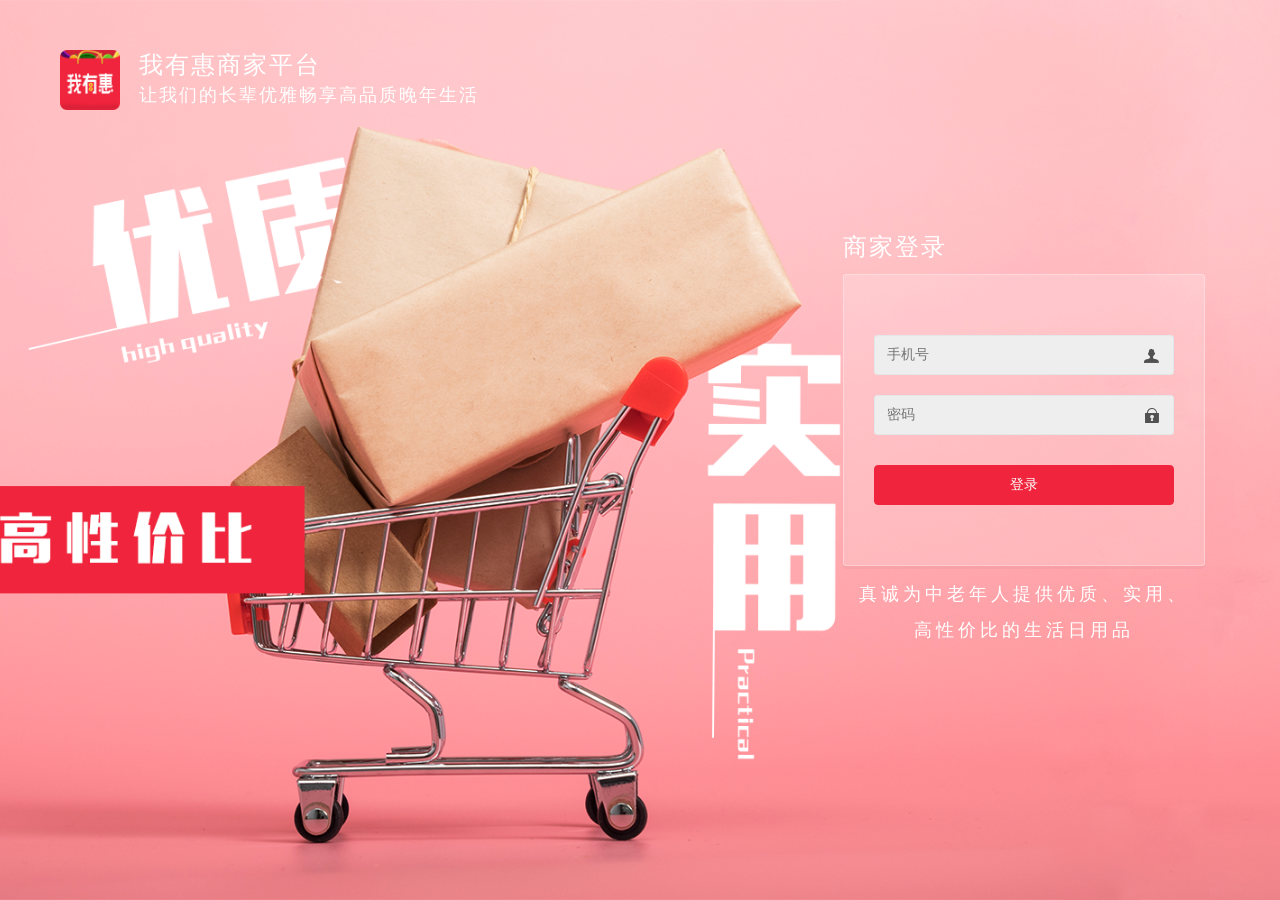
<file: businessWebsite/index.html>
<!DOCTYPE html><html><head><meta charset=utf-8><meta name=renderer content=webkit><meta http-equiv=X-UA-Compatible content="IE=edge,chrome=1"><title>后台管理</title><link href=/businessWebsite/static/css/app.741e802b86f1b6e0d460996d36fd1d60.css rel=stylesheet></head><body><div id=app></div><script type=text/javascript src=/businessWebsite/static/js/manifest.1cf95976a3b5e0407f0d.js></script><script type=text/javascript src=/businessWebsite/static/js/vendor.909270267b70207c00a8.js></script><script type=text/javascript src=/businessWebsite/static/js/app.2a52cfc02e9b6591a6b0.js></script></body></html>
</file>
